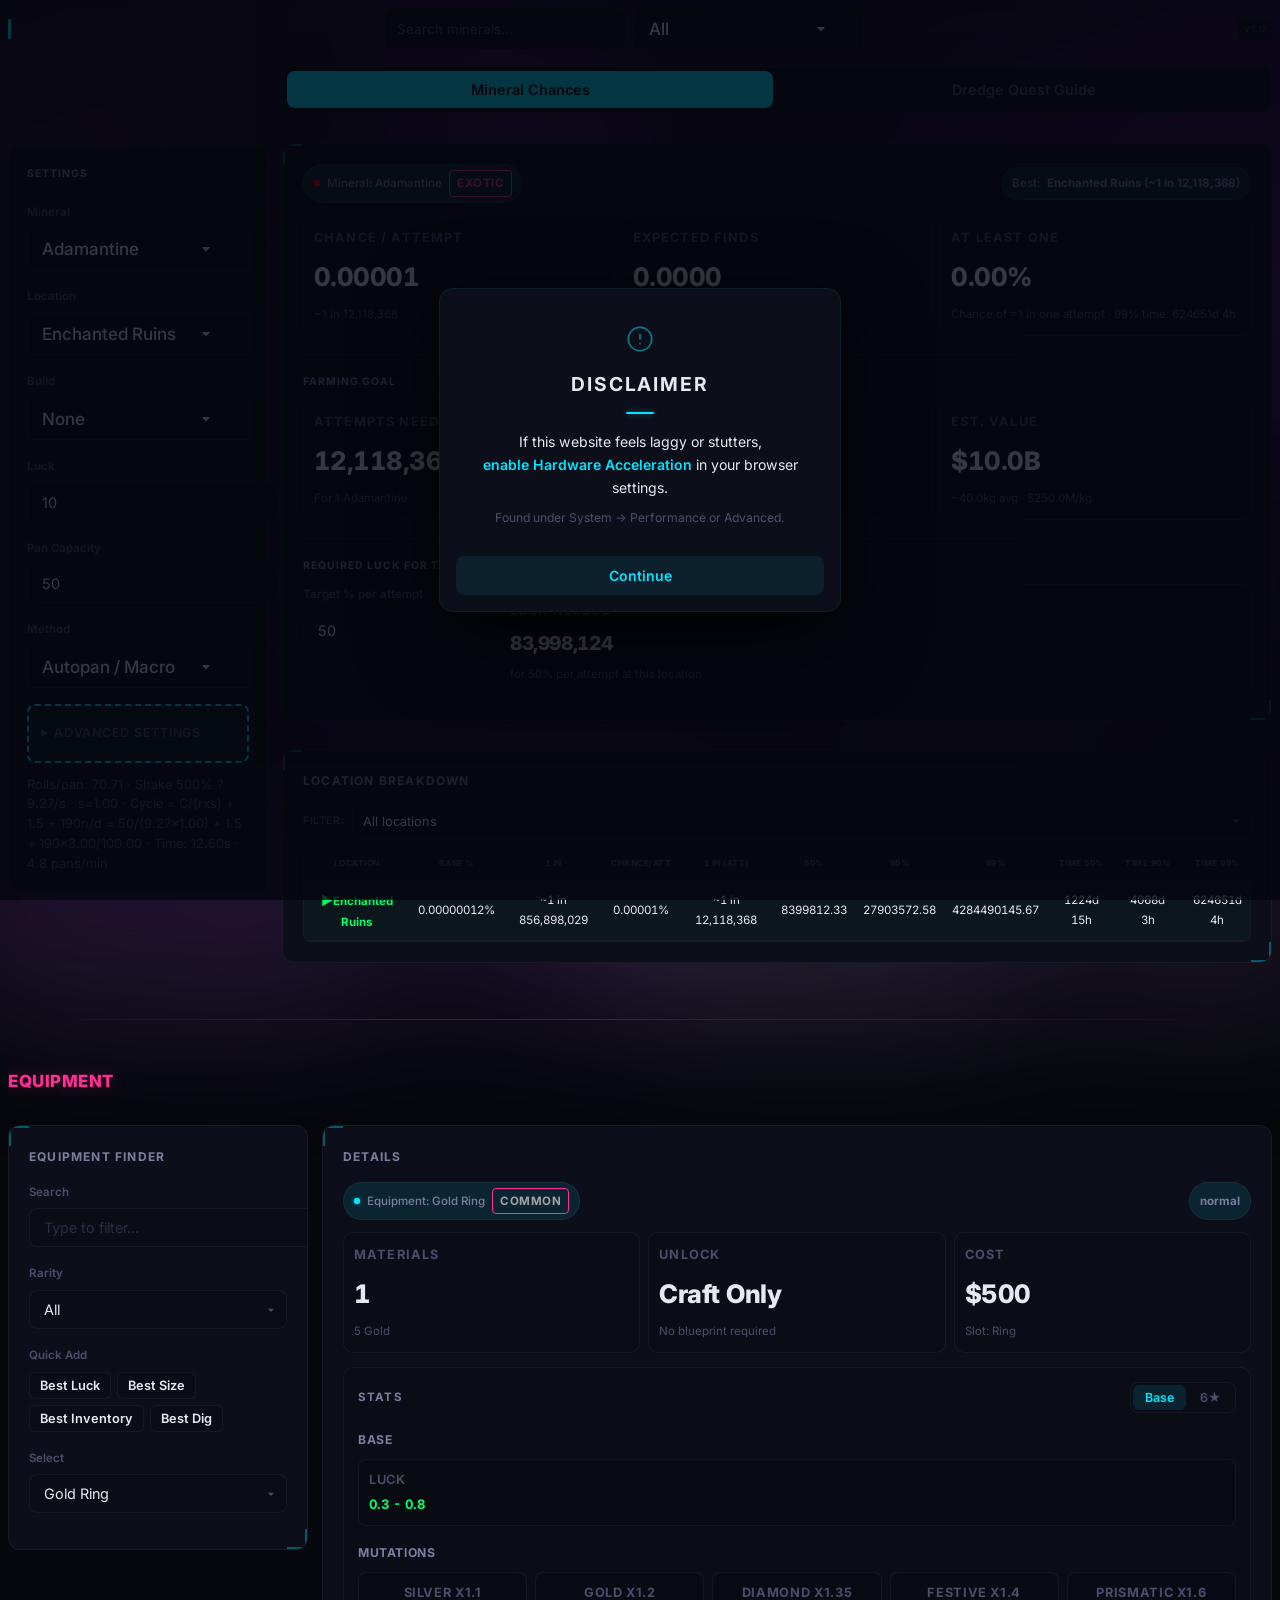
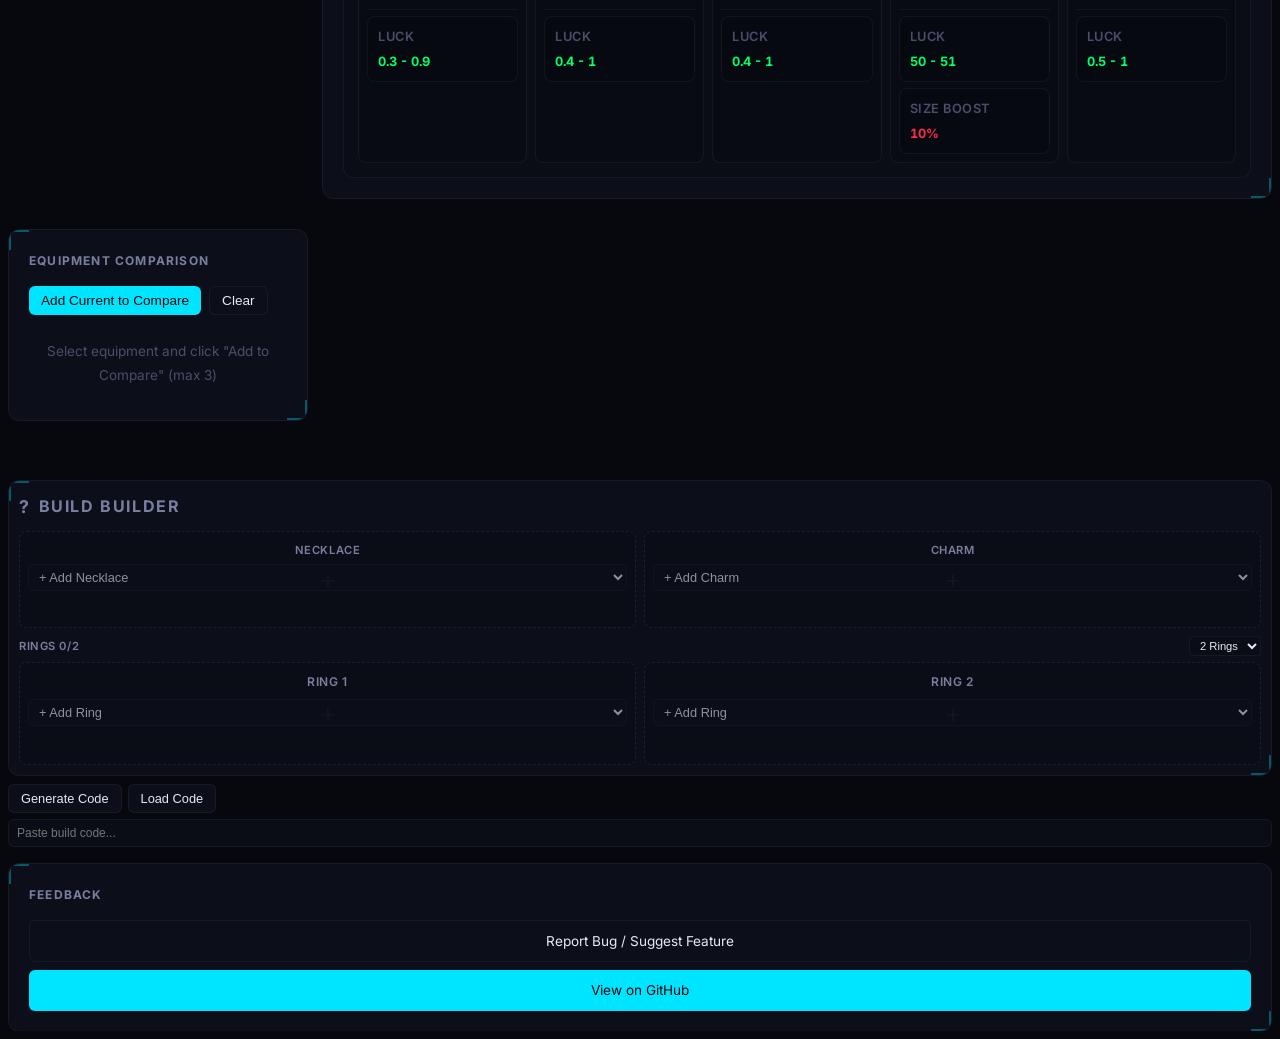
<file: index.html>
<!DOCTYPE html>
<html lang="en">
<head>
  <meta charset="UTF-8" />
  <meta name="viewport" content="width=device-width, initial-scale=1" />
  <title>Prospecting Calculator</title>
  <link rel="preconnect" href="https://fonts.googleapis.com">
  <link rel="preconnect" href="https://fonts.gstatic.com" crossorigin>
  <link href="https://fonts.googleapis.com/css2?family=Inter:wght@400;500;600;700;800;900&display=swap" rel="stylesheet">
  <link rel="stylesheet" href="styles.css?v=30" />
</head>
<body>
  <div id="loader" style="position:fixed;inset:0;background:var(--bg);z-index:99999;display:flex;align-items:center;justify-content:center;transition:opacity 0.3s;"><div class="spinner"></div></div>
  <div id="disclaimer">
    <div id="disclaimer-backdrop"></div>
    <div id="disclaimer-box">
      <svg id="disclaimer-icon" viewBox="0 0 24 24" fill="none" stroke="currentColor" stroke-width="1.5" stroke-linecap="round" stroke-linejoin="round">
        <circle cx="12" cy="12" r="10"/>
        <line x1="12" y1="8" x2="12" y2="12"/>
        <line x1="12" y1="16" x2="12.01" y2="16"/>
      </svg>
      <h1>Disclaimer</h1>
      <p>If this website feels laggy or stutters,<br><strong>enable Hardware Acceleration</strong> in your browser settings.</p>
      <p class="dim">Found under System → Performance or Advanced.</p>
      <button id="disclaimer-dismiss">Continue</button>
    </div>
  </div>
  <script>
    (function() {
      var dis = document.getElementById('disclaimer');
      if (dis) {
        function hide() {
          dis.style.transition = 'opacity 0.3s';
          dis.style.opacity = '0';
          setTimeout(function(){ dis.style.display = 'none'; }, 300);
        }
        var backdrop = document.getElementById('disclaimer-backdrop');
        var btn = document.getElementById('disclaimer-dismiss');
        if (backdrop) backdrop.addEventListener('click', hide);
        if (btn) btn.addEventListener('click', hide);
      }
    })();
  </script>
  <script>
    setTimeout(function() {
      var l = document.getElementById('loader');
      if(l) { l.style.opacity='0'; setTimeout(function(){l.style.display='none'},300); }
      document.body.classList.add('loaded');
    }, 500);

    // Auto-load build from URL hash
    if (window.location.hash && window.location.hash.startsWith('#build=')) {
      var buildCode = decodeURIComponent(window.location.hash.substring(7));
      setTimeout(function() {
        if (window.BuildBuilder) {
          var success = window.BuildBuilder.loadFromCode(buildCode);
          if (success && document.querySelector('.buildSection')) {
            var event = new Event('change');
            var neckSelect = document.querySelector('[data-slot="neck"]');
            var charmSelect = document.querySelector('[data-slot="charm"]');
            if (neckSelect && BuildBuilder.slots.neck && BuildBuilder.slots.neck.name) {
              neckSelect.value = BuildBuilder.slots.neck.name;
              neckSelect.dispatchEvent(event);
            }
            if (charmSelect && BuildBuilder.slots.charm && BuildBuilder.slots.charm.name) {
              charmSelect.value = BuildBuilder.slots.charm.name;
              charmSelect.dispatchEvent(event);
            }
            if (typeof updateRingsUI === 'function') updateRingsUI();
            if (typeof updateBuildStats === 'function') updateBuildStats();
            if (typeof showToast === 'function') showToast('Build loaded from URL!', 'info');
          }
        }
      }, 1000);
    }
  </script>
  <div id="bg-interactive"></div>
  <div id="particles"></div>

  <!-- TOP BAR -->
  <div class="topBar fade-in">
    <div class="logo"></div>
    <div class="topSearch">
      <input id="mineralSearch" type="text" placeholder="Search minerals..." autocomplete="off" />
<select id="rarityFilter" class="c-cool rarity-opt">
        <option data-rarity="common" value="all">All</option>
        <option data-rarity="common" value="common">Common</option>
        <option data-rarity="uncommon" value="uncommon">Uncommon</option>
        <option data-rarity="rare" value="rare">Rare</option>
        <option data-rarity="epic" value="epic">Epic</option>
        <option data-rarity="legendary" value="legendary">Legendary</option>
        <option data-rarity="mythic" value="mythic">Mythic</option>
        <option data-rarity="exotic" value="exotic">Exotic</option>
      </select>

      </div>
      <span class="version-badge" id="versionBadge">v1.0</span>
  </div>

  <!-- MAIN CONTENT -->
  <div class="mainArea fade-in">

    <!-- SETTINGS SIDEBAR -->
    <div class="settingsCard">
      <h3>Settings</h3>

      <!-- Mineral & Location Selector -->
      <div class="field">
        <label>Mineral</label>
        <select id="mineralSelect" class="c-cool"></select>
      </div>
      <div class="field">
        <label>Location</label>
        <select id="locationSelect" class="c-cool"></select>
      </div>

<!-- Build Selector -->
      <div class="field">
        <label>Build</label>
        <select id="buildSelect" class="c-cool">
          <option value="none">None</option>
          <optgroup label="Stage I">
            <option value="luckEfficiencyI">Luck Efficiency I.</option>
            <option value="sizeBoostI">Size Boost I.</option>
          </optgroup>
          <optgroup label="Stage II">
            <option value="luckEfficiencyII">Luck Efficiency II.</option>
            <option value="sizeBoostII">Size Boost II.</option>
          </optgroup>
          <optgroup label="Stage III">
            <option value="luckEfficiencyIIIB">Luck Efficiency III.B (w/ RoC)</option>
            <option value="luckEfficiencyIIIA">Luck Efficiency III.A (no RoC)</option>
            <option value="hybridIII">Hybrid III.</option>
            <option value="sizeBoostIII">Size Boost III.</option>
            <option value="itemsFarmingIII">Items Farming III.</option>
            <option value="treasureMapIII">Treasure/Geode III.</option>
          </optgroup>
          <optgroup label="Stage IV">
            <option value="luckEfficiencyIVB">Luck Efficiency IV.B (w/ Ascended)</option>
            <option value="luckEfficiencyIVA">Luck Efficiency IV.A (no Ascended)</option>
            <option value="hybridIVB">Hybrid IV.B (w/ Ascended)</option>
            <option value="sizeBoostIV">Size Boost IV.</option>
            <option value="itemsFarmingIV">Items Farming IV.</option>
            <option value="moneyPrinter">Money Printer</option>
          </optgroup>
        </select>
      </div>

      <!-- Core Stats -->
      <div class="field">
        <label>Luck</label>
        <input type="number" id="luckInput" min="0" value="10" />
      </div>
      <div class="field">
        <label>Pan Capacity</label>
        <input type="number" id="capacityInput" min="1" value="50" />
      </div>

      <!-- Method -->
      <div class="field">
        <label>Method</label>
        <select id="timeMethod" class="c-cool">
          <option value="autopan">Autopan / Macro</option>
          <option value="sand">Sandshaking</option>
        </select>
      </div>

      <!-- Advanced (collapsible) -->
      <details class="advancedSettings">
        <summary>Advanced Settings</summary>
        <div class="field">
          <label>Digs to fill</label>
          <input type="number" id="nInput" min="0" step="1" value="3" />
        </div>
        <div class="pair">
          <div class="field">
            <label>Dig speed %</label>
            <input type="number" id="dInput" min="0.01" step="0.01" value="100" />
          </div>
          <div class="field">
            <label>Shake speed %</label>
            <input type="number" id="shakeSpeedInput" min="0" step="1" value="500" />
          </div>
        </div>
        <div class="field">
          <label>Shake strength</label>
          <input type="number" id="sInput" min="0" step="0.01" value="1" />
        </div>
        <div class="field">
          <label>Farming target</label>
          <input type="number" id="farmTarget" min="1" step="1" value="1" />
        </div>
      </details>

      <div class="note" id="rollsNote">—</div>
    </div>

    <!-- MAIN CONTENT RIGHT -->
    <div class="contentRight">

      <!-- Tabs -->
      <div class="tabNav" id="mainTabs">
        <button class="tabBtn active" data-tab="mineralChances">Mineral Chances</button>
        <button class="tabBtn" data-tab="dredgeQuest">Dredge Quest Guide</button>
      </div>

      <!-- Dredge Quest Guide Tab -->
      <div class="tabContent" id="tab-dredgeQuest">
        <div class="card">
          <h3>Dredge Quest Guide</h3>
          <p style="font-size:0.75rem; color:var(--text-dim); margin:4px 0 12px;">Enter your quest requirements to find the fastest locations. <span style="color:var(--yellow);">* Rare ores have high variance — expect both better and worse luck.</span></p>
          <div id="questInputs" style="display:grid; grid-template-columns:1fr 1fr 1fr; gap:8px; margin-bottom:12px;"></div>
          <div id="questResults" style="display:none;">
            <div style="display:flex; align-items:center; gap:8px; margin-bottom:10px;">
              <div style="font-weight:600; font-size:0.8rem;">Best Locations per Ore:</div>
              <label class="toggle-wrap" style="margin-left:auto; display:flex; align-items:center; gap:6px; cursor:pointer;" onclick="blacklistEnabled=document.getElementById('blacklistSeasonal').checked; recalc();">
                <span style="font-size:0.72rem; color:var(--text-dim);">Exclude Seasonal</span>
                <div class="toggle">
                  <input type="checkbox" id="blacklistSeasonal" />
                  <span class="toggle-slider"></span>
                </div>
              </label>
            </div>
            <div id="questResultCards"></div>
            <div id="questTotals" style="margin-top:12px; padding-top:12px; border-top:1px solid var(--border); font-size:0.8rem;"></div>
          </div>
          <div id="questEmpty" style="color:var(--text-dim); font-size:0.8rem; text-align:center; padding:12px;">Fill in at least one ore above</div>
        </div>
      </div>

      <!-- Build Details (shown when build selected) -->
      <div id="buildDetails" class="card" style="display:none;"></div>

      <!-- RESULTS (sticky) -->
      <div class="card resultsCard stickyResults" id="tab-mineralChances">
        <div class="resultsHeader">
          <div class="badge">
            <span class="dot" id="rarityDot"></span>
            <span id="mineralLabel">Select a mineral</span>
            <span class="rarityTag" id="rarityTag">—</span>
          </div>
          <div class="badge">Best: <b id="bestLocation">—</b></div>
        </div>

        <div class="metrics threeCol">
          <div class="metric">
            <div class="k" title="Chance of finding the mineral per dig attempt = 1-(1-base%)^(luck×√strength)">Chance / attempt</div>
            <div class="v" id="chanceCell">—</div>
            <div class="s" id="oneInAttempt">—</div>
          </div>
          <div class="metric">
            <div class="k" title="Average number of minerals found per dig attempt">Expected finds</div>
            <div class="v" id="expectedCell">—</div>
            <div class="s" id="expectedSub">—</div>
          </div>
          <div class="metric">
            <div class="k" title="Probability of finding at least one mineral in a single attempt">At least one</div>
            <div class="v" id="atLeastOneCell">—</div>
            <div class="s" id="atLeastSub">—</div>
          </div>
        </div>

        <!-- FARMING GOAL -->
        <div class="subSection">
          <h3>Farming Goal</h3>
          <div class="metrics threeCol">
            <div class="metric">
                <div class="k" title="Number of dig attempts needed to reach your farming target">Attempts needed</div>
                <div class="v" id="farmAttempts">—</div>
                <div class="s" id="farmAttemptsSub">—</div>
              </div>
              <div class="metric">
                <div class="k" title="Estimated time to reach your farming target based on your dig speed">Est. time</div>
                <div class="v" id="farmTime">—</div>
                <div class="s" id="farmTimeSub">—</div>
              </div>
              <div class="metric">
                <div class="k" title="Estimated total value of minerals you'll get from your farming target">Est. value</div>
                <div class="v" id="farmValue">—</div>
                <div class="s" id="farmValueSub">—</div>
              </div>
          </div>
        </div>

        <!-- REVERSE LUCK -->
        <div class="subSection">
          <h3>Required luck for target</h3>
          <div style="display:flex; gap:10px; align-items:flex-start;">
            <div style="flex:0 0 180px;">
              <div class="field" style="margin:0;">
                <label>Target % per attempt</label>
                <input type="number" id="targetChance" min="0.1" max="99.9" step="0.1" value="50" />
              </div>
            </div>
            <div style="flex:1;">
              <div class="metric inlineMetric">
                <div class="k">Luck needed</div>
                <div class="v" id="reverseLuckResult">—</div>
                <div class="s" id="reverseLuckSub">—</div>
              </div>
            </div>
          </div>
        </div>
      </div>

      <!-- TABLE -->
      <div class="card tableCard">
        <h3>Location Breakdown</h3>
        <div style="display:flex; gap:8px; margin-bottom:10px; align-items:center;">
          <label style="font-size:0.65rem; font-weight:600; text-transform:uppercase; letter-spacing:0.06em; color:var(--text-dim); margin:0; white-space:nowrap;">Filter:</label>
          <select id="locationFilter" style="flex:1; padding:7px 28px 7px 10px; background:var(--bg-input); border:1px solid var(--border); border-radius:6px; color:var(--text); font-family:inherit; font-size:0.8rem; appearance:none; background-image:url(&quot;data:image/svg+xml,%3Csvg xmlns='http://www.w3.org/2000/svg' width='12' height='12' fill='%234a4e6a' viewBox='0 0 16 16'%3E%3Cpath d='M8 11L3 6h10z'/%3E%3C/svg%3E&quot;); background-repeat:no-repeat; background-position:right 8px center;">
            <option value="all">All locations</option>
          </select>
        </div>
        <div class="tableWrap">
          <table class="table minimalTable">
            <thead>
              <tr>
                <th>Location</th>
                <th title="Base drop chance at this location">Base %</th>
                <th title="1 in X digs for base chance">1 in</th>
                <th title="Your chance per dig attempt = 1-(1-base%)^(luck×√strength)">Chance/att</th>
                <th title="1 in X attempts with your stats">1 in (att)</th>
                <th title="Attempts needed for 50% probability">50%</th>
                <th title="Attempts needed for 90% probability">90%</th>
                <th title="Attempts using pity formula for 99%">99%</th>
                <th title="Estimated time for 50% probability">Time 50%</th>
                <th title="Estimated time for 90% probability">Time 90%</th>
                <th title="Estimated time using pity formula for 99%">Time 99%</th>
              </tr>
            </thead>
            <tbody id="allLocationsTable"></tbody>
          </table>
        </div>
      </div>

    </div>
  </div>

  <!-- EQUIPMENT SECTION -->
  <div class="sectionDivider"></div>

  <section class="toolsSection fade-in">
    <div class="toolsHeader">
      <h2>Equipment</h2>
    </div>

    <div class="equipLayout">
      <div class="card equipFinder">
        <h3>Equipment Finder</h3>
        <div class="field">
          <label>Search</label>
          <input id="equipSearch" type="text" placeholder="Type to filter..." autocomplete="off" />
        </div>
        <div class="field">
          <label>Rarity</label>
          <select id="equipRarityFilter">
            <option value="all">All</option>
            <option value="common">Common</option>
            <option value="uncommon">Uncommon</option>
            <option value="rare">Rare</option>
            <option value="epic">Epic</option>
            <option value="legendary">Legendary</option>
            <option value="mythical">Mythical</option>
            <option value="exotic">Exotic</option>
            <option value="ascended">Ascended</option>
          </select>
        </div>
        <div class="field" id="quickAddContainer">
          <label>Quick Add</label>
          <div id="quickAddButtons"></div>
        </div>
        <div class="field">
          <label>Select</label>
          <select id="equipSelect"></select>
        </div>
      </div>

      <div class="card equipDetails">
        <h3>Details</h3>
        <div class="equipBadges">
          <div class="badge">
            <span class="dot" id="equipRarityDot"></span>
            <span id="equipLabel">Select equipment</span>
            <span class="rarityTag" id="equipRarityTag">—</span>
          </div>
          <div class="badge"><b id="equipAvailability">—</b></div>
        </div>
        <div class="metrics threeCol">
          <div class="metric">
            <div class="k">Materials</div>
            <div class="v" id="equipMaterialsCount">—</div>
            <div class="s" id="equipMaterialsHint">—</div>
          </div>
          <div class="metric">
            <div class="k">Unlock</div>
            <div class="v" id="equipUnlockType">—</div>
            <div class="s" id="equipUnlockHint">—</div>
          </div>
          <div class="metric">
            <div class="k">Cost</div>
            <div class="v" id="equipCost">—</div>
            <div class="s" id="equipSlot">—</div>
          </div>
        </div>

        <div class="statsPanel">
          <div class="statsHeader">
            <h3>Stats</h3>
            <div class="statsToggle">
              <button id="statsBaseBtn" class="statsBtn active">Base</button>
              <button id="statsStarBtn" class="statsBtn">6★</button>
            </div>
          </div>
          <div class="statsBlock">
            <h4 class="statsSubheading">Base</h4>
            <div id="statsGrid" class="statsGrid">
              <div class="note">Select equipment to view</div>
            </div>
          </div>
          <div class="statsBlock">
            <h4 class="statsSubheading">Mutations</h4>
            <div class="mutationGrid">
              <div class="mutationCol">
                <span class="mutationLabel">Silver x1.1</span>
                <div id="statsGrid-m110" class="statsGrid small"></div>
              </div>
              <div class="mutationCol">
                <span class="mutationLabel">Gold x1.2</span>
                <div id="statsGrid-m120" class="statsGrid small"></div>
              </div>
              <div class="mutationCol">
                <span class="mutationLabel">Diamond x1.35</span>
                <div id="statsGrid-m135" class="statsGrid small"></div>
              </div>
              <div class="mutationCol">
                <span class="mutationLabel">Festive x1.4</span>
                <div id="statsGrid-m140" class="statsGrid small"></div>
              </div>
              <div class="mutationCol">
                <span class="mutationLabel">Prismatic x1.6</span>
                <div id="statsGrid-m160" class="statsGrid small"></div>
              </div>
            </div>
          </div>
        </div>
      </div>

      <!-- Equipment Comparison -->
      <div class="card" style="margin-top:16px;">
        <h3>Equipment Comparison</h3>
        <div style="display:flex; gap:8px; margin-bottom:12px; flex-wrap:wrap;">
          <button id="addToCompareBtn" style="padding:6px 12px; background:var(--cyan); color:var(--bg); border:none; border-radius:6px; cursor:pointer; font-size:0.85rem;">Add Current to Compare</button>
          <button id="clearCompareBtn" style="padding:6px 12px; background:var(--bg-card); color:var(--text); border:1px solid var(--border); border-radius:6px; cursor:pointer; font-size:0.85rem;">Clear</button>
        </div>
        <div id="comparisonTable" style="overflow-x:auto;">
          <div style="color:var(--text-dim); font-size:0.85rem; padding:12px; text-align:center;">Select equipment and click "Add to Compare" (max 3)</div>
        </div>
      </div>

    </div>
  </section>

  <script src="minerals-data.js?v=27"></script>
  <script src="crafting-data.js?v=26"></script>
  <script src="calculator.js?v=34"></script>
  <script src="crafting.js?v=26"></script>
  <script src="comparison.js?v=5"></script>

  <script>
    // Profit Animation
    window.refreshBuildDetails = window.refreshBuildDetails || function() {};
    var originalRefreshBuildDetails = window.refreshBuildDetails;
    window.refreshBuildDetails = function() {
      originalRefreshBuildDetails();
      var profitEl = document.querySelector('.total-profit, #totalProfit, [class*="profit"]');
      if (profitEl) {
        profitEl.classList.add('profit-updated');
        setTimeout(function() {
          profitEl.classList.remove('profit-updated');
        }, 300);
      }
    };
    </script>

    <!-- Feedback -->
    <div class="card fade-in" style="margin-top:16px;">
      <h3>Feedback</h3>
      <div style="display:flex; flex-direction:column; gap:8px;">
        <a href="https://github.com/R4iga/prospecting-calculator/issues/new" target="_blank" style="padding:8px 12px; background:var(--bg-card); color:var(--text); text-decoration:none; border:1px solid var(--border); border-radius:6px; font-size:0.85rem; text-align:center;">Report Bug / Suggest Feature</a>
        <a href="https://github.com/R4iga/prospecting-calculator" target="_blank" style="padding:8px 12px; background:var(--cyan); color:var(--bg); text-decoration:none; border-radius:6px; font-size:0.85rem; text-align:center;">View on GitHub</a>
      </div>
    </div>

  </section>

  <script>
    // Lightweight particle system
    (function() {
      var container = document.getElementById('particles');
      if (!container) return;
      var canvas = document.createElement('canvas');
      canvas.width = window.innerWidth;
      canvas.height = window.innerHeight;
      canvas.style.cssText = 'position:absolute;inset:0;width:100%;height:100%;display:block;';
      container.appendChild(canvas);
      var ctx = canvas.getContext('2d');
      var particles = [];
      var colors = ['#a3a3a3','#22c55e','#3b82f6','#a855f7','#f59e0b'];
      
      function resize() { canvas.width = window.innerWidth; canvas.height = window.innerHeight; }
      window.addEventListener('resize', resize);
      
      function spawn() {
        particles.push({
          x: Math.random() * canvas.width,
          y: canvas.height + 5,
          size: 1 + Math.random() * 2,
          speed: 0.15 + Math.random() * 0.4,
          drift: (Math.random() - 0.5) * 0.2,
          color: colors[Math.floor(Math.random() * colors.length)],
          alpha: 0.15 + Math.random() * 0.3
        });
      }
      
      for (var i = 0; i < 8; i++) spawn();
      
      var last = 0;
      function loop(now) {
        ctx.clearRect(0, 0, canvas.width, canvas.height);
        if (now - last > 500 + Math.random() * 500) { spawn(); last = now; }
        for (var i = particles.length - 1; i >= 0; i--) {
          var p = particles[i];
          p.y -= p.speed; p.x += p.drift;
          ctx.globalAlpha = p.alpha;
          ctx.fillStyle = p.color;
          ctx.fillRect(p.x - p.size, p.y - p.size, p.size * 2, p.size * 2);
          if (p.y < -10) particles.splice(i, 1);
        }
        ctx.globalAlpha = 1;
        requestAnimationFrame(loop);
      }
      
      setTimeout(function() { requestAnimationFrame(loop); }, 200);
    })();
  </script>

  <script>
    // Subtle parallax (lightweight)
    (function() {
      var bg = document.getElementById('bg-interactive');
      var range = 30;
      var lerp = 0.1;
      var tx = 0, ty = 0;
      var cx = 0, cy = 0;
      var ticking = false;
      
      document.addEventListener('mousemove', function(e) {
        tx = (e.clientX / window.innerWidth - 0.5) * range;
        ty = (e.clientY / window.innerHeight - 0.5) * range;
        if (!ticking) { ticking = true; requestAnimationFrame(update); }
      });
      
      function update() {
        cx += (tx - cx) * lerp;
        cy += (ty - cy) * lerp;
        if (bg) bg.style.transform = 'translate3d(' + (cx * 2) + 'px,' + (cy * 2) + 'px,0)';
        ticking = false;
      }
      
      requestAnimationFrame(update);
    })();
  </script>

  <script>
    // Subtle parallax (reduced for performance)
    (function() {
      var bg = document.getElementById('bg-interactive');
      var range = 30;
      var lerp = 0.1;
      var tx = 0, ty = 0;
      var cx = 0, cy = 0;
      var ticking = false;
      
      document.addEventListener('mousemove', function(e) {
        tx = (e.clientX / window.innerWidth - 0.5) * range;
        ty = (e.clientY / window.innerHeight - 0.5) * range;
        if (!ticking) { ticking = true; requestAnimationFrame(update); }
      });
      
      function update() {
        cx += (tx - cx) * lerp;
        cy += (ty - cy) * lerp;
        if (bg) bg.style.transform = 'translate3d(' + (cx * 2) + 'px,' + (cy * 2) + 'px,0)';
        ticking = false;
      }
      
      requestAnimationFrame(update);
    })();
  </script>

</body>
</html>
</file>
<file: styles.css>
:root {
  --bg: #06080d;
  --bg-card: #0c0f1a;
  --bg-input: #0a0d16;
  --bg-hover: #111528;
  --cyan: #00e5ff;
  --cyan-dim: rgba(0,229,255,0.1);
  --cyan-glow: rgba(0,229,255,0.35);
  --pink: #ff2d95;
  --pink-glow: rgba(255,45,149,0.3);
  --green: #00ff6a;
  --green-glow: rgba(0,255,106,0.25);
  --purple: #9b4dff;
  --yellow: #ffd600;
  --orange: #ff6b35;
  --red: #ff2a4d;
  --border: rgba(255,255,255,0.05);
  --border-active: rgba(0,229,255,0.2);
  --text: #e8e8f0;
  --text-dim: #4a4e6a;
  --text-mid: #7a7fa0;
  --ease: cubic-bezier(0.16, 1, 0.3, 1);
}

.toggle {
  position: relative;
  width: 38px;
  height: 20px;
}
.toggle input { opacity: 0; width: 0; height: 0; }
.toggle-slider {
  position: absolute;
  inset: 0;
  background: var(--bg-input);
  border: 1px solid var(--border);
  border-radius: 20px;
  transition: background 0.2s, border-color 0.2s;
}
.toggle-slider::before {
  content: '';
  position: absolute;
  width: 14px;
  height: 14px;
  left: 2px;
  top: 2px;
  background: var(--text-dim);
  border-radius: 50%;
  transition: transform 0.2s var(--ease), background 0.2s;
}
.toggle input:checked + .toggle-slider {
  background: var(--cyan-dim);
  border-color: var(--cyan);
}
.toggle input:checked + .toggle-slider::before {
  transform: translateX(18px);
  background: var(--cyan);
}
@media (prefers-reduced-motion: reduce) {
  .toggle-slider, .toggle-slider::before {
    transition: none;
  }
}
html { scroll-behavior: smooth; }
html, body {
  min-height: 100svh;
  overflow-x: hidden;
  max-width: 100vw;
}

body {
  background: var(--bg);
  color: var(--text);
  font-family: 'Inter', system-ui, -apple-system, sans-serif;
  font-size: 17px;
  line-height: 1.8;
  position: relative;
  overflow-x: hidden;
}

/* Interactive mouse-following background */
#bg-interactive {
  position: fixed;
  top: -10%;
  left: -10%;
  width: 120%;
  height: 120%;
  z-index: 0;
  background: url('pink_glow.gif') center/cover no-repeat;
  filter: blur(80px);
  opacity: 0.4;
  pointer-events: none;
  transition: transform 0.3s ease-out;
}

/* Particles */
#particles {
  position: fixed;
  inset: 0;
  z-index: 0;
  pointer-events: none;
  overflow: hidden;
}

.particle {
  position: absolute;
  opacity: 0;
  animation: float-up 3s linear infinite;
  z-index: 0;
  pointer-events: none;
}

@keyframes float-up {
  0% {
    transform: translateY(100vh) scale(0);
    opacity: 0;
  }
  10% {
    opacity: 0.8;
  }
  90% {
    opacity: 0.8;
  }
  100% {
    transform: translateY(-100vh) scale(1);
    opacity: 0;
  }
}

@keyframes spin {
  to {
    transform: rotate(360deg);
  }
}

/* Build Builder Layout Fixes */
#buildBuilder {
  position: relative;
  width: 100%;
  max-width: 100%;
  box-sizing: border-box;
  overflow-x: hidden;
  margin: 0 auto;
  padding: 10px !important;
  text-align: left;
}

#buildBuilder * {
  box-sizing: border-box;
}

#buildBuilder h3 {
  text-align: left;
  width: 100%;
  margin: 0 0 8px 0;
}

#equipmentGrid {
  grid-template-columns: 1fr 1fr;
  gap: 8px !important;
  margin-top: 8px !important;
  animation: fadeUp 0.4s var(--ease) 0.1s both;
  width: 100%;
  min-width: 0;
}

#ringsContainer {
  grid-template-columns: 1fr 1fr;
  gap: 8px !important;
  width: 100%;
  min-width: 0;
}

#equipmentGrid > *, #ringsContainer > * {
  min-width: 0;
  overflow: hidden;
}

.equip-slot {
  transition: border-color 0.2s, box-shadow 0.2s;
  padding: 8px !important;
  margin: 0;
  overflow: hidden;
  text-align: left;
  min-width: 0;
  width: 100%;
}

.equip-select, .mutation-select {
  width: 100% !important;
  padding: 4px 6px !important;
  font-size: 0.8rem !important;
  transition: border-color 0.2s;
  max-width: 100%;
  min-width: 0;
}

.equip-select:focus, .mutation-select:focus {
  outline: none;
  border-color: var(--cyan);
}

.equip-stats {
  min-height: 20px;
  line-height: 1.4;
  font-size: 0.7rem;
  margin-top: 4px !important;
  color: var(--text) !important;
  word-break: break-word;
  text-align: left;
  overflow: hidden;
}

#ringsContainer {
  grid-template-columns: 1fr 1fr;
  gap: 8px !important;
  width: 100%;
  min-width: 0;
}

#buildStats {
  border: 1px solid var(--border-active);
  animation: fadeUp 0.4s var(--ease) 0.2s both;
  padding: 8px !important;
  margin-top: 8px !important;
  overflow: hidden;
  width: 100%;
  text-align: left;
  box-sizing: border-box;
}

#buildStats > div {
  gap: 4px !important;
  font-size: 0.8rem;
}

#buildStats button:hover {
  opacity: 0.9;
  transform: translateY(-1px);
}

.mutation-container select {
  background: var(--bg-card) !important;
  border: 1px solid var(--purple) !important;
}

/* Action buttons smaller */
#buildBuilder button {
  padding: 6px 12px !important;
  font-size: 0.8rem !important;
}

/* Ensure card class doesn't cause overflow */
.card {
  max-width: 100%;
  overflow-x: hidden;
}

/* Stagger children animations */
body.loaded .mainArea > *:nth-child(1) { transition-delay: 0.1s; }
body.loaded .mainArea > *:nth-child(2) { transition-delay: 0.2s; }
body.loaded .mainArea > *:nth-child(3) { transition-delay: 0.3s; }
body.loaded .mainArea > *:nth-child(4) { transition-delay: 0.4s; }
body.loaded .mainArea > *:nth-child(5) { transition-delay: 0.5s; }

.topBar.fade-in {
  transition-delay: 0.05s;
}
.fade-in {
  opacity: 0;
  transform: translateY(10px);
  transition: opacity 0.5s ease, transform 0.5s ease;
}

body.loaded .fade-in {
  opacity: 1;
  transform: translateY(0);
}

/* Stagger children animations */
body.loaded .mainArea > *:nth-child(1) { transition-delay: 0.1s; }
body.loaded .mainArea > *:nth-child(2) { transition-delay: 0.2s; }
body.loaded .mainArea > *:nth-child(3) { transition-delay: 0.3s; }
body.loaded .mainArea > *:nth-child(4) { transition-delay: 0.4s; }
body.loaded .mainArea > *:nth-child(5) { transition-delay: 0.5s; }

.topBar.fade-in {
  transition-delay: 0.05s;
}
@keyframes profit-pulse {
  0% {
    transform: scale(1);
  }
  50% {
    transform: scale(1.1);
  }
  100% {
    transform: scale(1);
  }
}

.profit-updated {
  animation: profit-pulse 0.3s ease;
}

  body::after {
  content: '';
  position: fixed;
  inset: 0;
  z-index: 0;
  background-image:
    linear-gradient(rgba(0,229,255,0.01) 1px, transparent 1px),
    linear-gradient(90deg, rgba(0,229,255,0.01) 1px, transparent 1px);
  background-size: 80px 80px;
  pointer-events: none;
}

@keyframes fadeUp {
  from { opacity: 0; transform: translateY(8px); }
  to { opacity: 1; transform: translateY(0); }
}

/* =======================
   TOP BAR
======================= */

.topBar {
  position: relative;
  z-index: 1;
  display: flex;
  align-items: center;
  justify-content: space-between;
  gap: 20px;
  padding-bottom: 16px;
  animation: fadeUp 0.4s var(--ease) both;
  flex-wrap: wrap;
}

.version-badge {
  font-size: 0.6rem;
  font-weight: 600;
  color: var(--text-dim);
  background: var(--bg-input);
  border: 1px solid var(--border);
  border-radius: 4px;
  padding: 1px 6px;
  letter-spacing: 0.05em;
  white-space: nowrap;
  user-select: none;
  opacity: 0.7;
}

.logo {
  font-size: 1.15rem;
  font-weight: 800;
  text-transform: uppercase;
  letter-spacing: 0.03em;
  color: var(--cyan);
  text-shadow: 0 0 20px var(--cyan-glow);
  display: flex;
  align-items: center;
  gap: 10px;
}

.logo::before {
  content: '';
  width: 3px;
  height: 20px;
  background: var(--cyan);
  border-radius: 2px;
  box-shadow: 0 0 8px var(--cyan-glow);
}

.logo .ver {
  font-size: 0.8rem;
  font-weight: 600;
  color: var(--pink);
  background: var(--pink-glow);
  padding: 2px 6px;
  border-radius: 4px;
}

.topSearch {
  display: flex;
  gap: 8px;
  flex: 1;
  max-width: 480px;
}

.topSearch input,
.topSearch select {
  padding: 9px 12px;
  background: var(--bg-input);
  border: 1px solid var(--border);
  border-radius: 8px;
  color: var(--text);
  font-family: inherit;
  font-size: 0.84rem;
  transition: all 0.25s var(--ease);
}

.topSearch input { flex: 1; }

.topSearch select {
  width: 100px;
  appearance: none;
  -webkit-appearance: none;
  cursor: pointer;
  background-image: url("data:image/svg+xml,%3Csvg xmlns='http://www.w3.org/2000/svg' width='10' height='10' fill='%234a4e6a' viewBox='0 0 16 16'%3E%3Cpath d='M8 11L3 6h10z'/%3E%3C/svg%3E");
  background-repeat: no-repeat;
  background-position: right 10px center;
  padding-right: 26px;
}

.topSearch input:focus,
.topSearch select:focus {
  outline: none;
  border-color: var(--cyan);
  box-shadow: 0 0 0 3px var(--cyan-dim);
}

.topSearch input::placeholder { color: var(--text-dim); }

/* =======================
   SELECTOR BAR
======================= */

.selectorBar {
  position: relative;
  z-index: 1;
  display: grid;
  grid-template-columns: 2fr 1fr;
  gap: 8px;
  padding-bottom: 16px;
  animation: fadeUp 0.4s var(--ease) 0.05s both;
}

.selectorBar select {
  width: 100%;
  padding: 10px 14px;
  background: var(--bg-card);
  border: 1px solid var(--border);
  border-radius: 8px;
  color: var(--text);
  font-family: inherit;
  font-size: 0.86rem;
  font-weight: 500;
  transition: all 0.25s var(--ease);
  appearance: none;
  -webkit-appearance: none;
  cursor: pointer;
  background-image: url("data:image/svg+xml,%3Csvg xmlns='http://www.w3.org/2000/svg' width='12' height='12' fill='%234a4e6a' viewBox='0 0 16 16'%3E%3Cpath d='M8 11L3 6h10z'/%3E%3C/svg%3E");
  background-repeat: no-repeat;
  background-position: right 12px center;
  padding-right: 32px;
}

.selectorBar select:focus {
  outline: none;
  border-color: var(--cyan);
  box-shadow: 0 0 0 3px var(--cyan-dim);
}

/* =======================
   MAIN AREA
======================= */

.mainArea {
  position: relative;
  z-index: 1;
  max-width: 1600px;
  margin: 0 auto;
  display: grid;
  grid-template-columns: 260px 1fr;
  gap: 14px;
  align-items: start;
  overflow-x: hidden;
}

.settingsCard {
  position: sticky;
  top: 80px;
}

.contentRight {
  display: flex;
  flex-direction: column;
  gap: 14px;
  min-width: 0;
  overflow-x: hidden;
}

/* =======================
   CARDS
======================= */

.card {
  position: relative;
  background: var(--bg-card);
  border: 1px solid var(--border);
  border-radius: 12px;
  padding: 20px;
  overflow: hidden;
  overflow-x: hidden;
  transition: border-color 0.3s var(--ease);
}

.card:hover { border-color: var(--border-active); }

.card::before {
  content: '';
  position: absolute;
  top: 0; left: 0;
  width: 18px; height: 18px;
  border-top: 2px solid var(--cyan);
  border-left: 2px solid var(--cyan);
  opacity: 0.35;
}

.card::after {
  content: '';
  position: absolute;
  bottom: 0; right: 0;
  width: 18px; height: 18px;
  border-bottom: 2px solid var(--cyan);
  border-right: 2px solid var(--cyan);
  opacity: 0.35;
}

.card h3 {
  margin: 0 0 14px;
  font-size: 0.75rem;
  font-weight: 700;
  text-transform: uppercase;
  letter-spacing: 0.1em;
  color: var(--text-mid);
}

.settingsCard {
  background: var(--bg-card);
  border: 1px solid var(--border);
  border-radius: 12px;
  padding: 18px;
  animation: fadeUp 0.4s var(--ease) 0.1s both;
}

.settingsCard h3 {
  margin: 0 0 14px;
  font-size: 0.75rem;
  font-weight: 700;
  text-transform: uppercase;
  letter-spacing: 0.1em;
  color: var(--text-mid);
}

/* =======================
   FORM FIELDS
======================= */

.field { margin-bottom: 12px; }

.field label {
  display: block;
  margin: 0 0 6px;
  font-size: 0.72rem;
  font-weight: 600;
  color: var(--text-dim);
}

/* Collapsible Advanced Settings */
.advancedSettings summary {
  cursor: pointer;
  font-size: 0.72rem;
  font-weight: 600;
  color: var(--cyan);
  text-transform: uppercase;
  letter-spacing: 0.06em;
  transition: color 0.2s;
  padding: 8px 0;
}

.advancedSettings summary:hover {
  color: var(--pink);
}

.advancedSettings {
  margin-top: 8px;
  padding: 12px;
  border: 2px dashed var(--cyan);
  border-radius: 8px;
  margin-bottom: 12px;
  background: rgba(0,229,255,0.05);
}

.advancedSettings summary {
  cursor: pointer;
  font-size: 0.72rem;
  font-weight: 600;
  color: var(--cyan);
  text-transform: uppercase;
  letter-spacing: 0.06em;
  transition: color 0.2s;
  padding: 4px 0;
}

.advancedSettings summary:hover {
  color: var(--pink);
}

.advancedSettings[open] summary {
  margin-bottom: 8px;
}

.advancedSettings summary {
  cursor: pointer;
  font-size: 0.78rem;
  font-weight: 600;
  color: var(--text-dim);
  text-transform: uppercase;
  letter-spacing: 0.06em;
  transition: color 0.2s;
}

.advancedSettings summary:hover {
  color: var(--cyan);
}

.advancedSettings[open] summary {
  margin-bottom: 8px;
}

.advancedSettings .field:first-child {
  margin-top: 8px;
}

.field input,
.field select {
  width: 100%;
  padding: 10px 14px;
  background: var(--bg-input);
  border: 1px solid var(--border);
  border-radius: 8px;
  color: var(--text);
  font-family: inherit;
  font-size: 0.9rem;
  transition: all 0.25s var(--ease);
}

.field select {
  appearance: none;
  -webkit-appearance: none;
  cursor: pointer;
  background-image: url("data:image/svg+xml,%3Csvg xmlns='http://www.w3.org/2000/svg' width='10' height='10' fill='%234a4e6a' viewBox='0 0 16 16'%3E%3Cpath d='M8 11L3 6h10z'/%3E%3C/svg%3E");
  background-repeat: no-repeat;
  background-position: right 10px center;
  padding-right: 26px;
}

.field input:focus,
.field select:focus {
  outline: none;
  border-color: var(--cyan);
  box-shadow: 0 0 0 3px var(--cyan-dim);
}

.field input::placeholder { color: var(--text-dim); opacity: 0.5; }

.pair {
  display: grid;
  grid-template-columns: 1fr 1fr;
  gap: 8px;
  min-width: 0;
}
.pair .field { min-width: 0; }
.pair .field input { min-width: 0; width: 100%; }

.note {
  margin-top: 8px;
  font-size: 0.8rem;
  color: var(--text-dim);
  line-height: 1.55;
}

/* =======================
   BADGES
======================= */

.badge {
  display: inline-flex;
  align-items: center;
  gap: 7px;
  padding: 5px 10px;
  border: 1px solid var(--border);
  background: var(--cyan-dim);
  font-size: 0.72rem;
  font-weight: 500;
  color: var(--text-mid);
  border-radius: 999px;
}

.dot {
  width: 6px;
  height: 6px;
  border-radius: 2px;
  background: var(--cyan);
  box-shadow: 0 0 5px var(--cyan-glow);
  animation: dotPulse 2s ease-in-out infinite;
}

@keyframes dotPulse {
  0%, 100% { opacity: 1; }
  50% { opacity: 0.35; }
}

.rarityTag {
  padding: 2px 7px;
  font-size: 0.72rem;
  font-weight: 700;
  text-transform: uppercase;
  letter-spacing: 0.05em;
  border: 1px solid var(--pink);
  color: var(--pink);
  border-radius: 4px;
}

/* =======================
   RESULTS HEADER
======================= */

.resultsHeader {
  display: flex;
  align-items: center;
  justify-content: space-between;
  gap: 10px;
  flex-wrap: wrap;
  margin-bottom: 12px;
}

/* =======================
   METRICS
======================= */

.metrics.threeCol {
  display: grid;
  grid-template-columns: repeat(3, 1fr);
  gap: 8px;
}

.metric {
  position: relative;
  background: var(--bg-input);
  border: 1px solid var(--border);
  border-radius: 10px;
  padding: 10px;
  transition: all 0.2s var(--ease);
  overflow: hidden;
}

.metric::before {
  content: '';
  position: absolute;
  top: 0; left: 12px; right: 12px;
  height: 1px;
  background: linear-gradient(90deg, transparent, var(--cyan), transparent);
  opacity: 0;
  transition: opacity 0.2s ease;
}

.metric:hover {
  transform: translateY(-1px);
  border-color: var(--border-active);
}

.metric:hover::before { opacity: 1; }

.metric .k {
  font-size: 0.8rem;
  font-weight: 700;
  letter-spacing: 0.09em;
  text-transform: uppercase;
  color: var(--text-dim);
}

.metric .v {
  margin-top: 5px;
  font-size: 1.6rem;
  font-weight: 800;
  color: var(--text);
  letter-spacing: -0.02em;
  font-variant-numeric: tabular-nums;
}

.metric .s {
  margin-top: 4px;
  font-size: 0.72rem;
  color: var(--text-dim);
}

.inlineMetric {
  padding: 14px 16px;
  min-height: auto;
}

.inlineMetric .v {
  font-size: 1.2rem;
  margin-top: 4px;
}

/* =======================
   SUB SECTIONS
======================= */

.subSection {
  margin-top: 10px;
  padding-top: 10px;
  border-top: 1px solid var(--border);
}

.subSection h3 {
  font-size: 0.75rem;
  font-weight: 700;
  text-transform: uppercase;
  letter-spacing: 0.1em;
  color: var(--text-mid);
  margin-bottom: 6px;
}

/* =======================
   CUSTOM SELECTS
======================== */
select.c-cool {
  appearance: none;
  -webkit-appearance: none;
  -moz-appearance: none;
  width: 100%;
  padding: 10px 36px 10px 14px;
  background: var(--bg-input);
  border: 1px solid var(--border);
  border-radius: var(--radius-md);
  color: var(--text);
  font-family: inherit;
  font-size: var(--text-base);
  font-weight: 500;
  cursor: pointer;
  transition: border-color var(--dur-base) var(--ease), box-shadow var(--dur-base) var(--ease), background var(--dur-fast) var(--ease);
  background-image: url("data:image/svg+xml,%3Csvg xmlns='http://www.w3.org/2000/svg' width='12' height='12' fill='%237a7e9a' viewBox='0 0 16 16'%3E%3Cpath d='M8 11L3 6h10z'/%3E%3C/svg%3E");
  background-repeat: no-repeat;
  background-position: right 12px center;
  background-size: 12px;
}

select.c-cool:hover {
  border-color: var(--border-active);
  background-color: var(--bg-hover);
}

select.c-cool:focus {
  outline: none;
  border-color: var(--cyan);
  box-shadow: 0 0 0 3px var(--cyan-dim), 0 0 16px rgba(0,229,255,0.08);
  background-image: url("data:image/svg+xml,%3Csvg xmlns='http://www.w3.org/2000/svg' width='12' height='12' fill='%2300e5ff' viewBox='0 0 16 16'%3E%3Cpath d='M8 11L3 6h10z'/%3E%3C/svg%3E");
}

select.c-cool option {
  background: var(--bg-card);
  color: var(--text);
  padding: 8px 12px;
}

select.c-cool option:hover {
  background: var(--bg-hover);
  color: var(--cyan);
}

/* Rarity colors for options */
select.c-cool.rarity-opt option.rarity-common { color: #9a9a9a; }
select.c-cool.rarity-opt option.rarity-uncommon { color: #4ade80; }
select.c-cool.rarity-opt option.rarity-rare { color: #60a5fa; }
select.c-cool.rarity-opt option.rarity-epic { color: #a78bfa; }
select.c-cool.rarity-opt option.rarity-legendary { color: #fb923c; }
select.c-cool.rarity-opt option.rarity-mythical { color: #f472b6; }
select.c-cool.rarity-opt option.rarity-exotic { color: #00e5ff; }
select.c-cool.rarity-opt option.rarity-ascended { color: #ff2d95; }

/* Small variant */
select.c-cool.sm {
  padding: 6px 30px 6px 10px;
  font-size: var(--text-sm);
}

/* Searchable variant wrapper */
.c-cool-wrap {
  position: relative;
  width: 100%;
}

.c-cool-search {
  width: 100%;
  padding: 6px 10px;
  background: var(--bg-input);
  border: 1px solid var(--border);
  border-radius: var(--radius-sm);
  color: var(--text);
  font-family: inherit;
  font-size: var(--text-sm);
  margin-bottom: 4px;
}

.c-cool-search:focus {
  outline: none;
  border-color: var(--cyan);
  box-shadow: 0 0 0 2px var(--cyan-dim);
}

.c-cool-menu {
  position: absolute;
  top: calc(100% + 2px);
  left: 0;
  right: 0;
  background: var(--bg-card);
  border: 1px solid var(--cyan);
  border-radius: 0 0 var(--radius-md) var(--radius-md);
  box-shadow: 0 8px 32px rgba(0,0,0,0.5), 0 0 20px rgba(0,229,255,0.08);
  z-index: 9999;
  overflow-y: auto;
  max-height: 260px;
  scrollbar-width: thin;
  scrollbar-color: var(--cyan-dim) transparent;
}

.c-cool-menu::-webkit-scrollbar { width: 4px; }
.c-cool-menu::-webkit-scrollbar-track { background: transparent; }
.c-cool-menu::-webkit-scrollbar-thumb { background: var(--cyan-dim); border-radius: 2px; }

.c-cool-opt {
  display: flex;
  align-items: center;
  gap: 8px;
  padding: 8px 14px;
  cursor: pointer;
  transition: background var(--dur-fast), color var(--dur-fast);
  font-size: var(--text-base);
}

.c-cool-opt:hover {
  background: var(--bg-hover);
  color: var(--cyan);
  text-shadow: 0 0 8px currentColor;
}

.c-cool-opt.selected {
  background: var(--cyan-dim);
  color: var(--cyan);
}

.c-cool-opt .c-dot {
  width: 6px;
  height: 6px;
  border-radius: 50%;
  flex-shrink: 0;
}

.c-cool-opt .c-check {
  width: 14px;
  height: 14px;
  opacity: 0;
  flex-shrink: 0;
  margin-left: auto;
}

.c-cool-opt.selected .c-check {
  opacity: 1;
}

.c-cool-empty {
  padding: 16px;
  text-align: center;
  color: var(--text-dim);
  font-size: var(--text-sm);
}

.c-cool-hint {
  padding: 4px 14px;
  font-size: var(--text-xs);
  color: var(--text-dim);
  opacity: 0.6;
}

/* Trigger button */
.c-cool-trigger {
  display: flex;
  align-items: center;
  justify-content: space-between;
  width: 100%;
  padding: 10px 36px 10px 14px;
  background: var(--bg-input);
  border: 1px solid var(--border);
  border-radius: var(--radius-md);
  color: var(--text);
  font-family: inherit;
  font-size: var(--text-base);
  font-weight: 500;
  cursor: pointer;
  transition: border-color var(--dur-base) var(--ease), box-shadow var(--dur-base) var(--ease), background var(--dur-fast) var(--ease);
}

.c-cool-trigger:hover {
  border-color: var(--border-active);
  background-color: var(--bg-hover);
}

.c-cool-trigger.open {
  border-color: var(--cyan);
  box-shadow: 0 0 0 3px var(--cyan-dim), 0 0 16px rgba(0,229,255,0.08);
}

.c-cool-trigger .c-cool-arrow {
  width: 12px;
  height: 12px;
  flex-shrink: 0;
  transition: transform var(--dur-base) var(--ease);
}

.c-cool-trigger.open .c-cool-arrow {
  transform: rotate(180deg);
}

/* Hide native select when wrapped */
.c-cool-wrap select.c-cool {
  position: absolute;
  width: 1px;
  height: 1px;
  padding: 0;
  margin: -1px;
  overflow: hidden;
  clip: rect(0,0,0,0);
  white-space: nowrap;
  border: 0;
  opacity: 0;
  pointer-events: none;
}

/* Small trigger variant */
.c-cool-trigger.sm {
  padding: 6px 30px 6px 10px;
  font-size: var(--text-sm);
}

/* =======================
   TOGGLE
   ======================= */

.tableWrap {
  overflow-x: auto;
  border: 1px solid var(--border);
  border-radius: 8px;
}

.table {
  width: 100%;
  border-collapse: collapse;
  min-width: 950px;
}

.table th,
.table td {
  padding: 8px 10px;
  border-bottom: 1px solid var(--border);
  font-size: 0.76rem;
  text-align: center;
  vertical-align: middle;
  font-variant-numeric: tabular-nums;
}

.table th {
  background: rgba(0,229,255,0.02);
  font-size: 0.8rem;
  font-weight: 700;
  text-transform: uppercase;
  letter-spacing: 0.06em;
  color: var(--text-dim);
  position: sticky;
  top: 0;
  z-index: 2;
  white-space: nowrap;
  padding: 8px;
}

.table tbody tr { transition: background 0.12s ease; }
.table tbody tr:hover { background: var(--cyan-dim); }

.table .bestRow { background: rgba(0,255,106,0.04); animation: pulse 2s ease-in-out infinite; }
.table .bestRow td:first-child { color: var(--green); font-weight: 700; }
.table .bestRow td:first-child::before { content: '\25b6 '; font-size: 0.8rem; }

@keyframes pulse {
  0%, 100% { background: rgba(0,255,106,0.04); }
  50% { background: rgba(0,255,106,0.08); }
}

/* =======================
   DIVIDER
======================= */

.sectionDivider {
  position: relative;
  z-index: 1;
  max-width: 1600px;
  margin: 56px auto 32px;
  height: 1px;
  background: linear-gradient(90deg, transparent, var(--cyan), var(--pink), transparent);
  opacity: 0.2;
}

/* =======================
   EQUIPMENT
======================= */

.toolsSection {
  position: relative;
  z-index: 1;
  max-width: 1600px;
  margin: 0 auto 60px;
}

.toolsHeader {
  display: flex;
  align-items: baseline;
  justify-content: space-between;
  gap: 14px;
  margin-bottom: 14px;
  animation: fadeUp 0.4s var(--ease) 0.1s both;
}

.toolsHeader h2 {
  font-size: 1.05rem;
  font-weight: 800;
  text-transform: uppercase;
  letter-spacing: 0.03em;
  color: var(--pink);
  text-shadow: 0 0 16px var(--pink-glow);
}

.toolsHeader p {
  color: var(--text-dim);
  font-size: 0.8rem;
  margin: 0;
}

.equipLayout {
  display: grid;
  grid-template-columns: 300px 1fr;
  gap: 14px;
  align-items: start;
}

.equipBadges {
  display: flex;
  justify-content: space-between;
  gap: 10px;
  flex-wrap: wrap;
  margin-bottom: 12px;
}

/* =======================
   STATS
======================= */

.statsPanel {
  margin-top: 14px;
  background: var(--bg-input);
  border: 1px solid var(--border);
  border-radius: 10px;
  padding: 14px;
}

.statsHeader {
  display: flex;
  align-items: center;
  justify-content: space-between;
  margin-bottom: 12px;
}

.statsHeader h3 {
  margin: 0;
  font-size: 0.72rem;
  text-transform: uppercase;
  letter-spacing: 0.1em;
  color: var(--text-mid);
}

.statsToggle {
  display: flex;
  gap: 2px;
  background: var(--bg-input);
  border: 1px solid var(--border);
  border-radius: 8px;
  padding: 2px;
}

.statsBtn {
  padding: 5px 12px;
  border: none;
  background: transparent;
  color: var(--text-dim);
  font-family: inherit;
  font-size: 0.78rem;
  font-weight: 600;
  cursor: pointer;
  border-radius: 6px;
  transition: all 0.2s var(--ease);
}

.statsBtn:hover { color: var(--text); background: rgba(255,255,255,0.04); }
.statsBtn.active { background: var(--cyan-dim); color: var(--cyan); }

.statsGrid {
  display: grid;
  grid-template-columns: repeat(auto-fit, minmax(130px, 1fr));
  gap: 6px;
}

.statItem {
  background: rgba(0,0,0,0.15);
  border: 1px solid var(--border);
  border-radius: 8px;
  padding: 8px 10px;
  transition: all 0.2s var(--ease);
}

.statItem:hover { border-color: var(--border-active); }

.statLabel {
  font-size: 0.8rem;
  font-weight: 600;
  text-transform: uppercase;
  letter-spacing: 0.04em;
  color: var(--text-dim);
}

.statValue {
  margin-top: 2px;
  font-weight: 700;
  font-size: 0.82rem;
  font-variant-numeric: tabular-nums;
}

.stat-luck { color: var(--green); }
.stat-dig_speed { color: var(--cyan); }
.stat-dig_strength { color: var(--orange); }
.stat-capacity { color: var(--yellow); }
.stat-size_boost { color: var(--red); }
.stat-modifier_boost { color: var(--purple); }
.stat-sell_boost { color: var(--yellow); }
.stat-walkspeed, .stat-walk_speed { color: var(--text); }
.stat-inventory_size { color: var(--orange); }
.stat-shake_strength { color: var(--text); }
.stat-shake_speed { color: var(--cyan); }
.stat-treasure_map_chance { color: var(--green); }
.stat-jump_power { color: var(--purple); }
.stat-status_timer_speed { color: var(--pink); }

.statsBlock { margin-top: 12px; }

.statsSubheading {
  font-size: 0.76rem;
  font-weight: 700;
  text-transform: uppercase;
  letter-spacing: 0.05em;
  color: var(--text-mid);
  margin-bottom: 8px;
}

.mutationGrid {
  display: grid;
  grid-template-columns: repeat(auto-fit, minmax(120px, 1fr));
  gap: 8px;
}

.mutationCol {
  background: rgba(0,0,0,0.12);
  border: 1px solid var(--border);
  border-radius: 8px;
  padding: 8px;
  transition: all 0.2s var(--ease);
}

.mutationCol:hover { border-color: var(--border-active); }

.mutationLabel {
  display: block;
  font-size: 0.8rem;
  font-weight: 700;
  text-transform: uppercase;
  letter-spacing: 0.05em;
  color: var(--text-dim);
  margin-bottom: 6px;
  text-align: center;
  padding-bottom: 5px;
  border-bottom: 1px solid var(--border);
}

.statsGrid.small .statValue { font-size: 0.8rem; }

/* =======================
   LOADOUT
======================= */

.loadoutLayout {
  display: grid;
  grid-template-columns: 340px 1fr;
  gap: 14px;
  align-items: start;
}

.loadoutList {
  max-height: 280px;
  overflow-y: auto;
  margin-top: 12px;
}

.loadoutItem {
  display: flex;
  align-items: center;
  gap: 8px;
  padding: 7px 10px;
  background: rgba(0,0,0,0.15);
  border: 1px solid var(--border);
  border-radius: 6px;
  margin-bottom: 4px;
}

.loadoutItem:hover { border-color: var(--border-active); }

.loadoutItemName { flex: 1; font-size: 0.8rem; font-weight: 600; }

.loadoutItemRarity {
  font-size: 0.72rem;
  font-weight: 600;
  text-transform: uppercase;
}

.loadoutRemoveBtn {
  width: 20px; height: 20px;
  display: flex;
  align-items: center;
  justify-content: center;
  background: rgba(255,42,77,0.1);
  border: 1px solid rgba(255,42,77,0.25);
  border-radius: 4px;
  color: var(--red);
  font-size: 0.65rem;
  cursor: pointer;
  transition: all 0.15s ease;
}

.loadoutRemoveBtn:hover { background: rgba(255,42,77,0.2); border-color: var(--red); }

/* =======================
   QUEST
======================= */

.questStage { margin-top: 6px; }
.questStageTitle { font-size: 0.76rem; font-weight: 700; color: var(--cyan); margin-bottom: 3px; }
.questList { margin: 0; padding-left: 16px; font-size: 0.8rem; color: var(--text-dim); line-height: 1.55; }
.questList li { margin-bottom: 2px; }
.muted { color: var(--text-dim); }
.bonusStat { border-color: rgba(155,77,255,0.25); }

/* =======================
   QUICK ADD BUTTONS
======================= */

#quickAddButtons {
  display: flex;
  flex-wrap: wrap;
  gap: 6px;
  margin-top: 4px;
}

.quickAddBtn {
  padding: 5px 10px;
  background: var(--bg-input);
  border: 1px solid var(--border);
  border-radius: 6px;
  color: var(--text);
  font-family: inherit;
  font-size: 0.8rem;
  font-weight: 600;
  cursor: pointer;
  transition: all 0.2s ease;
  white-space: nowrap;
}

.quickAddBtn:hover {
  background: var(--bg-hover);
  border-color: var(--cyan);
  color: var(--cyan);
  box-shadow: 0 0 8px var(--cyan-glow);
}

.quickAddBtn:active {
  transform: scale(0.97);
}

/* =======================
   BUILD DETAILS
======================= */

#buildDetails {
  margin-top: 16px;
  animation: fadeUp 0.3s var(--ease) both;
}

#buildDetails h3 {
  font-size: 0.9rem;
  font-weight: 700;
  color: var(--cyan);
  margin-bottom: 10px;
}

#buildDetails h4 {
  font-size: 0.78rem;
  font-weight: 600;
  color: var(--text-mid);
  text-transform: uppercase;
  letter-spacing: 0.06em;
  margin: 10px 0 4px;
}

.buildBlock ul {
  list-style: none;
  padding: 0;
  margin: 0;
}

.buildBlock li {
  font-size: 0.78rem;
  color: var(--text);
  padding: 2px 0;
  line-height: 1.5;
}

.buildBlock p {
  font-size: 0.78rem;
  color: var(--text);
  line-height: 1.5;
}

.buildBlock em {
  color: var(--yellow);
  font-style: normal;
  font-size: 0.72rem;
}

.buildEquipLink {
  color: var(--cyan);
  text-decoration: underline;
  cursor: pointer;
}

.buildEquipLink:hover {
  color: var(--pink);
}

#buildDetails .buildBlock h4 + p {
  font-size: 0.72rem;
  color: var(--text-dim);
  margin: 4px 0 8px;
}

#buildDetails .buildBlock ul li strong {
  color: var(--cyan);
}

#buildDetails .buildBlock h4 + p + ul li strong {
  color: var(--green);
}

/* =======================
   SCROLLBAR
======================= */

::-webkit-scrollbar { width: 5px; height: 5px; }
::-webkit-scrollbar-track { background: transparent; }
::-webkit-scrollbar-thumb { background: var(--cyan-dim); border-radius: 999px; }
::-webkit-scrollbar-thumb:hover { background: var(--cyan); }

/* =======================
   RESPONSIVE
======================= */

@media (max-width: 1200px) {
  body { padding: 14px; }
  .mainArea { grid-template-columns: 1fr; }
  .settingsCard { position: static; }
  .equipLayout { grid-template-columns: 1fr; }
  .loadoutLayout { grid-template-columns: 1fr; }
  .metrics.threeCol { grid-template-columns: 1fr; }
  .pair { grid-template-columns: 1fr; }
  .selectorBar { grid-template-columns: 1fr; }
  .topSearch { max-width: 100%; }
  #buildBuilder { padding: 10px !important; }
}

@media (max-width: 640px) {
  body { padding: 10px; }
  .logo { font-size: 0.95rem; }
  .card { padding: 14px; }
  .metric .v { font-size: 1.05rem; }
  .table { min-width: 750px; }
  .mutationGrid { grid-template-columns: 1fr 1fr; }
}

/* =======================
   TABS
======================= */

.tabNav {
  display: flex;
  gap: 8px;
  margin-bottom: 16px;
  padding: 4px;
  background: var(--bg-card);
  border: 1px solid var(--border);
  border-radius: 10px;
}

.tabBtn {
  flex: 1;
  padding: 10px 18px;
  background: transparent;
  border: none;
  border-radius: 8px;
  color: var(--text-dim);
  font-family: inherit;
  font-size: 0.9rem;
  font-weight: 600;
  cursor: pointer;
  transition: all 0.2s var(--ease);
}

.tabBtn:hover {
  background: var(--bg-hover);
  color: var(--text);
}

.tabBtn.active {
  background: var(--cyan);
  color: var(--bg);
}

.tabContent {
  display: none;
  animation: fadeUp 0.3s var(--ease);
}

.tabContent.active {
  display: block;
}

/* =======================
   STICKY RESULTS
======================= */

.stickyResults {
  position: static;
  z-index: auto;
  margin-bottom: 14px;
}

/* =======================
   MINIMAL TABLE
======================= */

.minimalTable {
  border-collapse: separate;
  border-spacing: 0;
  border: none;
}

.minimalTable th {
  background: transparent;
  border-bottom: 2px solid var(--border);
  font-size: 0.52rem;
  padding: 8px;
}

.minimalTable td {
  padding: 8px;
  border: none;
  border-bottom: 1px solid rgba(255,255,255,0.03);
  font-size: 0.72rem;
}

.minimalTable tbody tr:hover {
  background: rgba(0,229,255,0.03);
}

.minimalTable .bestRow {
  background: rgba(0,255,106,0.03);
}

/* =======================
   BETTER SPACING
======================= */

.settingsCard h3 {
  margin: 0 0 18px;
  font-size: 0.65rem;
  font-weight: 700;
  text-transform: uppercase;
  letter-spacing: 0.1em;
  color: var(--text-mid);
}

.subSection {
  margin-top: 18px;
  padding-top: 18px;
  border-top: 1px solid var(--border);
}

.subSection h3 {
  font-size: 0.65rem;
  font-weight: 700;
  text-transform: uppercase;
  letter-spacing: 0.1em;
  color: var(--text-mid);
  margin-bottom: 10px;
}

.subSection h3 {
  margin-bottom: 8px;
}

.field {
  margin-bottom: 16px;
}

.field label {
  margin-bottom: 6px;
}

/* =======================
   RESPONSIVE TABS
======================= */

@media (max-width: 1200px) {
  .tabNav {
    flex-direction: column;
  }
  
  .stickyResults {
    position: static;
  }
}

/* =======================
   PROFESSIONAL ANIMATIONS
========================*/

/* Micro-interactions: button press */
button, .btn, button * {
  transition: transform 0.12s var(--ease), box-shadow 0.2s var(--ease), background 0.2s var(--ease), border-color 0.2s var(--ease);
}
button:active, .btn:active {
  transform: scale(0.96);
}

/* Card hover lift */
.card {
  transition: border-color 0.3s var(--ease), box-shadow 0.25s var(--ease) !important;
}
.card:hover {
  transform: translateY(-2px);
  box-shadow: 0 8px 32px rgba(0,229,255,0.08);
}

/* Active mutation glow pulse */
.mutation-select:not([value="None"]) {
  border-color: var(--purple) !important;
  box-shadow: 0 0 8px rgba(155,77,255,0.25);
  animation: mutation-glow 2s ease-in-out infinite;
}
@keyframes mutation-glow {
  0%, 100% { box-shadow: 0 0 8px rgba(155,77,255,0.2); }
  50% { box-shadow: 0 0 16px rgba(155,77,255,0.45); }
}

/* Build stats slide-up entrance */
#buildStats {
  overflow: hidden;
  max-height: 0;
  opacity: 0;
  padding: 0 !important;
  margin: 0 !important;
  transition: max-height 0.4s var(--ease), opacity 0.35s var(--ease), padding 0.3s var(--ease), margin 0.3s var(--ease), border-width 0.2s var(--ease);
  border-width: 0 !important;
}
#buildStats.visible {
  max-height: 600px;
  opacity: 1;
  padding: 8px !important;
  margin-top: 8px !important;
  border-width: 1px !important;
}

/* Empty slot styling */
.equip-slot.empty {
  border-style: dashed !important;
  border-color: rgba(255,255,255,0.08) !important;
  position: relative;
  min-height: 80px;
  display: flex;
  flex-direction: column;
  align-items: center;
  justify-content: center;
}
.equip-slot.empty .equip-select {
  opacity: 0.6;
}
.equip-slot.empty::before {
  content: '+';
  position: absolute;
  font-size: 1.8rem;
  font-weight: 300;
  color: var(--text-dim);
  opacity: 0.3;
  animation: empty-pulse 2.5s ease-in-out infinite;
  pointer-events: none;
  z-index: 0;
}
@keyframes empty-pulse {
  0%, 100% { opacity: 0.2; transform: scale(1); }
  50% { opacity: 0.5; transform: scale(1.08); }
}

/* Ring slot staggered entrance (only for dynamic ring slots) */
@keyframes slot-in {
  from { opacity: 0; transform: translateY(12px) scale(0.97); }
  to { opacity: 1; transform: translateY(0) scale(1); }
}
.equip-slot.stagger-in {
  animation: slot-in 0.35s var(--ease) both;
  animation-fill-mode: backwards;
}

/* Toast notification */
.toast-container {
  position: fixed;
  bottom: 24px;
  right: 24px;
  z-index: 999999;
  display: flex;
  flex-direction: column;
  gap: 8px;
  pointer-events: none;
}
.toast {
  padding: 12px 20px;
  border-radius: 10px;
  font-size: 0.85rem;
  font-weight: 600;
  background: var(--bg-card);
  color: var(--text);
  border: 1px solid var(--border);
  transform: translateY(20px);
  opacity: 0;
  animation: toast-in 0.3s var(--ease) forwards;
  box-shadow: 0 8px 32px rgba(0,0,0,0.4);
  pointer-events: auto;
}
.toast.success { border-color: var(--green); color: var(--green); }
.toast.error { border-color: var(--red); color: var(--red); }
.toast.info { border-color: var(--cyan); color: var(--cyan); }
@keyframes toast-in {
  from { transform: translateY(20px); opacity: 0; }
  to { transform: translateY(0); opacity: 1; }
}
@keyframes toast-out {
  from { transform: translateY(0); opacity: 1; }
  to { transform: translateY(-10px); opacity: 0; }
}
.toast.out {
  animation: toast-out 0.25s var(--ease) forwards;
}

/* Mini stat bars */
.stat-bar-wrapper {
  display: flex;
  align-items: center;
  gap: 8px;
  width: 100%;
}
.stat-bar-track {
  flex: 1;
  height: 4px;
  background: rgba(255,255,255,0.06);
  border-radius: 2px;
  overflow: hidden;
  min-width: 40px;
}
.stat-bar-fill {
  height: 100%;
  border-radius: 2px;
  transition: width 0.6s var(--ease);
}
.stat-bar-fill.cyan { background: var(--cyan); }
.stat-bar-fill.green { background: var(--green); }
.stat-bar-fill.pink { background: var(--pink); }
.stat-bar-fill.purple { background: var(--purple); }

/* Focus glow enhancement */
.equip-select:focus, .mutation-select:focus,
input:focus, select:focus {
  box-shadow: 0 0 0 3px var(--cyan-dim), 0 0 12px rgba(0,229,255,0.08) !important;
}

/* Loading shimmer for equipment slots */
@keyframes shimmer {
  0% { background-position: -200% 0; }
  100% { background-position: 200% 0; }
}
.shimmer {
  background: linear-gradient(90deg, var(--bg-input) 25%, rgba(255,255,255,0.03) 50%, var(--bg-input) 75%);
  background-size: 200% 100%;
  animation: shimmer 1.5s ease-in-out infinite;
}

/* Canvas particles base */
#particles {
  contain: layout style paint;
}

/* will-change hints for GPU promotion */
#bg-interactive {
  will-change: transform;
}

/* contain: layout style paint on cards for isolation */
.card {
  contain: layout style paint;
}

/* prefers-reduced-motion */
@media (prefers-reduced-motion: reduce) {
  *, *::before, *::after {
    animation-duration: 0.01ms !important;
    animation-iteration-count: 1 !important;
    transition-duration: 0.01ms !important;
  }
  #bg-interactive, .card, .metric, .equip-slot {
    transition: none !important;
    transform: none !important;
  }
  button:active, .btn:active {
    transform: none !important;
  }
  .card:hover, .metric:hover {
    transform: none !important;
    box-shadow: none !important;
  }
  .toast {
    animation: none !important;
    opacity: 1 !important;
    transform: none !important;
  }
  .toast.out {
    animation: none !important;
    opacity: 0 !important;
  }
  .equip-slot.stagger-in {
    animation: none !important;
    opacity: 1 !important;
  }
}

/* ── Disclaimer modal ── */
#disclaimer {
  position: fixed;
  inset: 0;
  z-index: 99998;
  display: flex;
  align-items: center;
  justify-content: center;
  cursor: pointer;
}

#disclaimer-backdrop {
  position: absolute;
  inset: 0;
  background: rgba(4,6,14,0.78);
  animation: disFade 0.35s ease;
}

@keyframes disFade {
  from { opacity: 0; }
  to { opacity: 1; }
}

#disclaimer-box {
  position: relative;
  max-width: 400px;
  width: 90%;
  text-align: center;
  animation: disSlide 0.4s cubic-bezier(0.22, 1, 0.36, 1);
  cursor: default;
  background: var(--bg-card);
  border-radius: 14px;
  border: 1px solid rgba(0,229,255,0.06);
  box-shadow: 0 24px 80px rgba(0,0,0,0.6);
}

@keyframes disSlide {
  from { opacity: 0; transform: translateY(16px); }
  to { opacity: 1; transform: translateY(0); }
}

#disclaimer-icon {
  width: 28px;
  height: 28px;
  margin: 36px auto 0;
  display: block;
  color: var(--cyan);
  opacity: 0.5;
}

#disclaimer-box h1 {
  font-size: 1.2rem;
  font-weight: 700;
  letter-spacing: 0.1em;
  color: var(--text);
  margin: 14px 0 0;
  padding: 0 32px;
  text-transform: uppercase;
}

#disclaimer-box h1::after {
  content: '';
  display: block;
  width: 28px;
  height: 2px;
  margin: 10px auto 0;
  background: var(--cyan);
  border-radius: 1px;
  box-shadow: 0 0 6px var(--cyan-glow);
}

#disclaimer-box p {
  font-size: 0.88rem;
  line-height: 1.65;
  color: var(--text);
  margin: 16px 0 0;
  padding: 0 32px;
}

#disclaimer-box p.dim {
  font-size: 0.76rem;
  color: var(--text-dim);
  margin: 8px 0 0;
  padding: 0 32px 28px;
}

#disclaimer-box strong {
  color: var(--cyan);
  font-weight: 600;
}

#disclaimer-dismiss {
  display: block;
  width: calc(100% - 32px);
  margin: 0 16px 16px;
  padding: 11px 0;
  border: none;
  border-radius: 8px;
  background: rgba(0,229,255,0.08);
  color: var(--cyan);
  font-family: inherit;
  font-size: 0.88rem;
  font-weight: 600;
  cursor: pointer;
  transition: background 0.2s, box-shadow 0.2s;
}
#disclaimer-dismiss:hover {
  background: rgba(0,229,255,0.14);
  box-shadow: 0 0 20px rgba(0,229,255,0.08);
}
</file>
